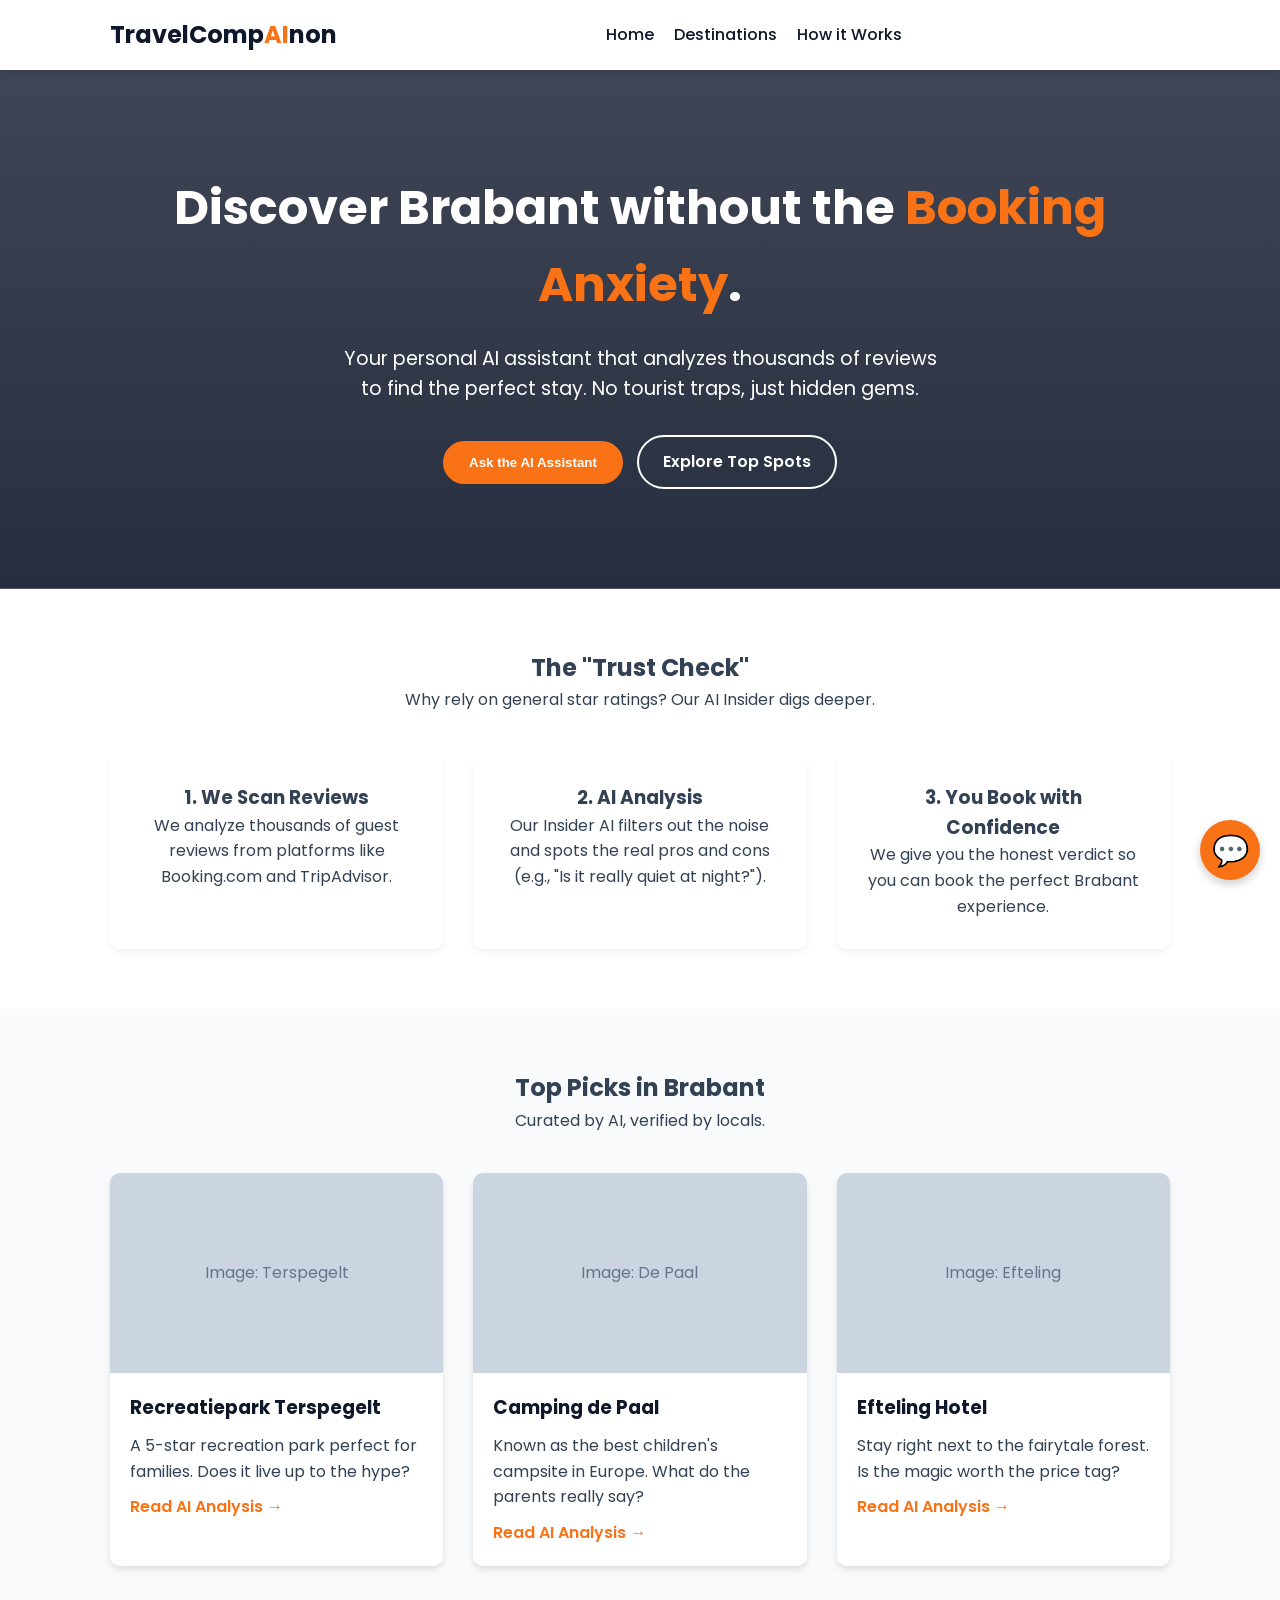
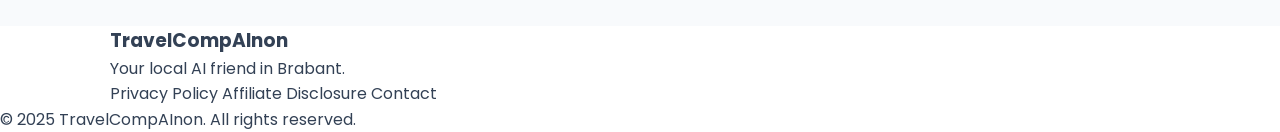
<file: index.html>
<!DOCTYPE html>
<html lang="en">
<head>
    <meta charset="UTF-8">
    <meta name="viewport" content="width=device-width, initial-scale=1.0">
    <meta name="description" content="TravelCompAInon: Your AI-powered travel assistant for North Brabant. We analyze thousands of reviews so you can book with confidence.">
    <title>TravelCompAInon | Your AI Guide to Brabant</title>
    <link rel="stylesheet" href="style.css">
    <link href="https://fonts.googleapis.com/css2?family=Poppins:wght@300;400;600;700&display=swap" rel="stylesheet">
</head>
<body>

    <nav class="navbar">
        <div class="container">
            <a href="index.html" class="logo">TravelComp<span>AI</span>non</a>
            <ul class="nav-links">
                <li><a href="index.html">Home</a></li>
                <li><a href="#destinations">Destinations</a></li>
                <li><a href="#how-it-works">How it Works</a></li>
            </ul>
            <div class="hamburger">
                <span class="bar"></span>
                <span class="bar"></span>
                <span class="bar"></span>
            </div>
        </div>
    </nav>

    <header class="hero">
        <div class="container hero-content">
            <h1>Discover Brabant without the <span class="highlight">Booking Anxiety</span>.</h1>
            <p>Your personal AI assistant that analyzes thousands of reviews to find the perfect stay. No tourist traps, just hidden gems.</p>
            <div class="cta-group">
                <button id="start-chat-btn" class="btn btn-primary">Ask the AI Assistant</button>
                <a href="#destinations" class="btn btn-secondary">Explore Top Spots</a>
            </div>
        </div>
    </header>

    <section id="how-it-works" class="section">
        <div class="container">
            <div class="section-header">
                <h2>The "Trust Check"</h2>
                <p>Why rely on general star ratings? Our AI Insider digs deeper.</p>
            </div>
            <div class="features-grid">
                <div class="feature-card">
                    <h3>1. We Scan Reviews</h3>
                    <p>We analyze thousands of guest reviews from platforms like Booking.com and TripAdvisor.</p>
                </div>
                <div class="feature-card">
                    <h3>2. AI Analysis</h3>
                    <p>Our Insider AI filters out the noise and spots the real pros and cons (e.g., "Is it really quiet at night?").</p>
                </div>
                <div class="feature-card">
                    <h3>3. You Book with Confidence</h3>
                    <p>We give you the honest verdict so you can book the perfect Brabant experience.</p>
                </div>
            </div>
        </div>
    </section>

    <section id="destinations" class="section bg-light">
        <div class="container">
            <div class="section-header">
                <h2>Top Picks in Brabant</h2>
                <p>Curated by AI, verified by locals.</p>
            </div>
            <div class="destinations-grid">
                <div class="card">
                    <div class="card-img-placeholder">Image: Terspegelt</div>
                    <div class="card-content">
                        <h3>Recreatiepark Terspegelt</h3>
                        <p>A 5-star recreation park perfect for families. Does it live up to the hype?</p>
                        <a href="terspegelt.html" class="btn-text">Read AI Analysis &rarr;</a>
                    </div>
                </div>
                
                <div class="card">
                    <div class="card-img-placeholder">Image: De Paal</div>
                    <div class="card-content">
                        <h3>Camping de Paal</h3>
                        <p>Known as the best children's campsite in Europe. What do the parents really say?</p>
                        <a href="#" class="btn-text">Read AI Analysis &rarr;</a>
                    </div>
                </div>

                <div class="card">
                    <div class="card-img-placeholder">Image: Efteling</div>
                    <div class="card-content">
                        <h3>Efteling Hotel</h3>
                        <p>Stay right next to the fairytale forest. Is the magic worth the price tag?</p>
                        <a href="#" class="btn-text">Read AI Analysis &rarr;</a>
                    </div>
                </div>
            </div>
        </div>
    </section>

    <footer>
        <div class="container footer-content">
            <div class="footer-brand">
                <h3>TravelCompAInon</h3>
                <p>Your local AI friend in Brabant.</p>
            </div>
            <div class="footer-links">
                <a href="#">Privacy Policy</a>
                <a href="#">Affiliate Disclosure</a>
                <a href="#">Contact</a>
            </div>
        </div>
        <div class="copyright">
            &copy; 2025 TravelCompAInon. All rights reserved.
        </div>
    </footer>

    <div class="chat-widget" id="chat-widget">
        <div class="chat-header">
            <span>Brabant Insider AI</span>
            <button id="close-chat">&times;</button>
        </div>
        <div class="chat-body" id="chat-body">
            <div class="message bot">
                Hi! I'm your Travel Companion. Ask me anything about Brabant hotels or activities!
            </div>
        </div>
        <div class="chat-input">
            <input type="text" placeholder="E.g., Is Terspegelt quiet?" id="user-input">
            <button id="send-btn">Send</button>
        </div>
    </div>

    <button class="chat-toggle" id="chat-toggle">💬</button>

    <script src="script.js"></script>
</body>
</html>
</file>
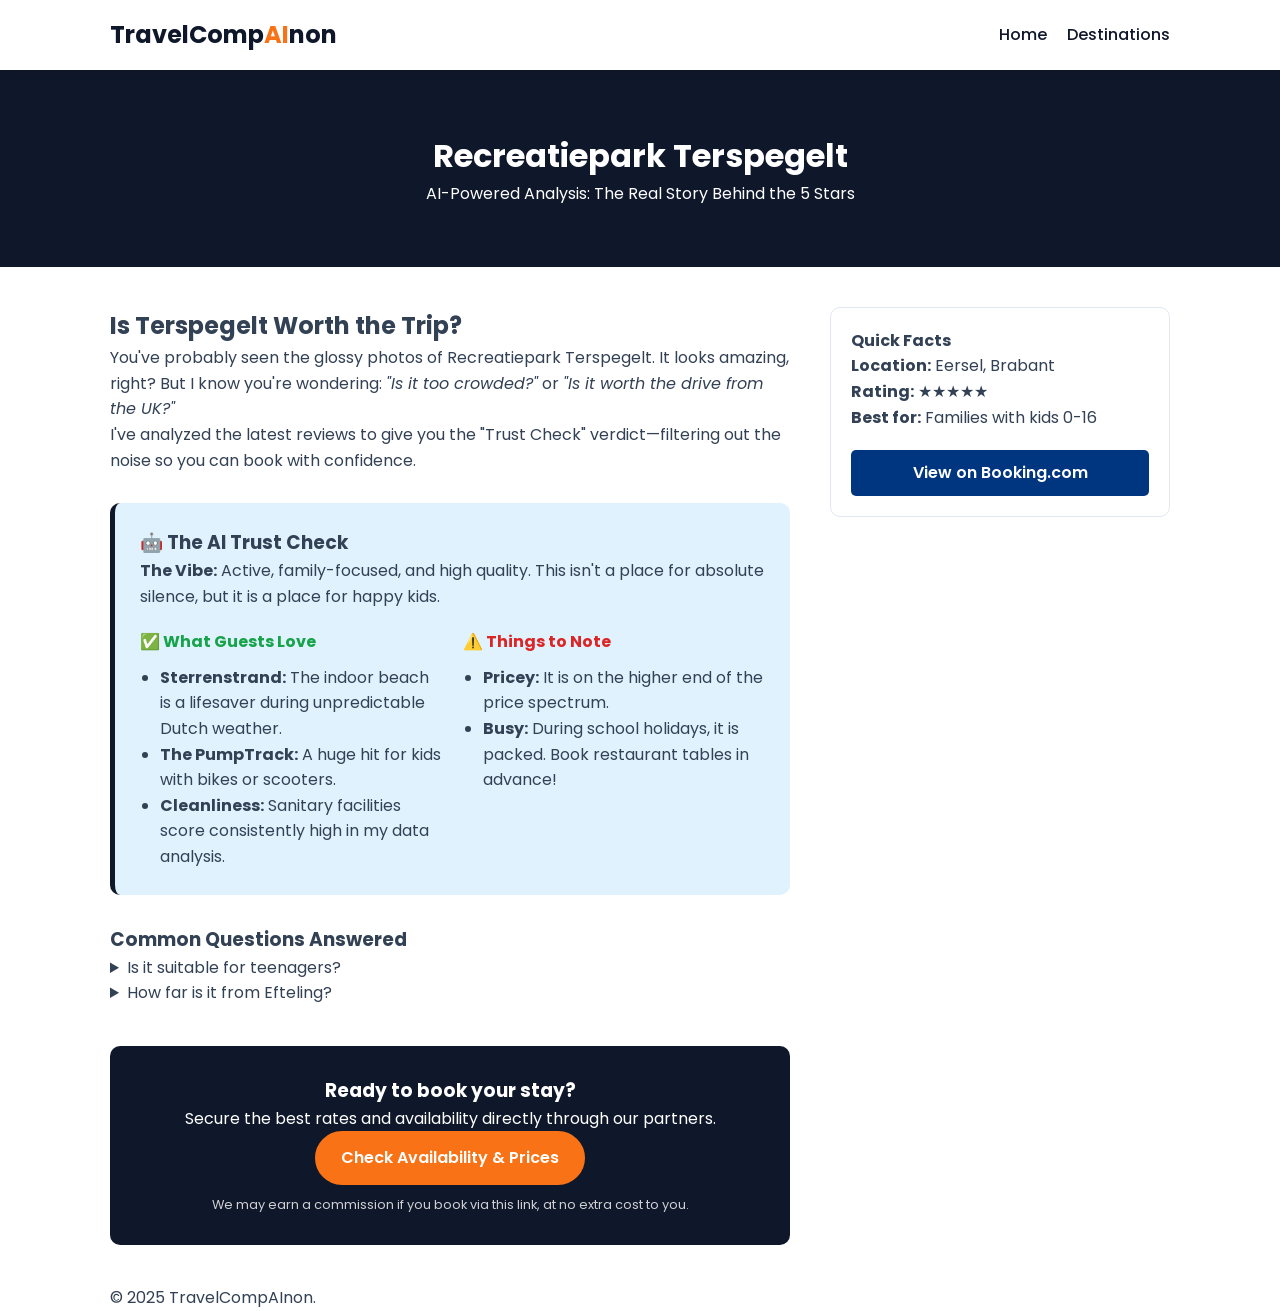
<file: terspegelt.html>
<!DOCTYPE html>
<html lang="en">
<head>
    <meta charset="UTF-8">
    <meta name="viewport" content="width=device-width, initial-scale=1.0">
    <meta name="description" content="Is Recreatiepark Terspegelt the right choice for you? Our AI analyzes hundreds of reviews to give you the honest truth about this 5-star park in Brabant.">
    <title>Recreatiepark Terspegelt: The Honest AI Review | TravelCompAInon</title>
    <link rel="stylesheet" href="style.css">
    <link href="https://fonts.googleapis.com/css2?family=Poppins:wght@300;400;600;700&display=swap" rel="stylesheet">
</head>
<body>

    <nav class="navbar">
        <div class="container">
            <a href="index.html" class="logo">TravelComp<span>AI</span>non</a>
            <ul class="nav-links">
                <li><a href="index.html">Home</a></li>
                <li><a href="index.html#destinations">Destinations</a></li>
            </ul>
        </div>
    </nav>

    <header class="page-header">
        <div class="container">
            <h1>Recreatiepark Terspegelt</h1>
            <p class="subtitle">AI-Powered Analysis: The Real Story Behind the 5 Stars</p>
        </div>
    </header>

    <div class="container content-wrapper">
        <main class="review-content">
            <section class="intro">
                <h2>Is Terspegelt Worth the Trip?</h2>
                <p>You've probably seen the glossy photos of Recreatiepark Terspegelt. It looks amazing, right? But I know you're wondering: <em>"Is it too crowded?"</em> or <em>"Is it worth the drive from the UK?"</em></p>
                <p>I've analyzed the latest reviews to give you the "Trust Check" verdict—filtering out the noise so you can book with confidence.</p>
            </section>

            <section class="ai-analysis box-highlight">
                <h3>🤖 The AI Trust Check</h3>
                <p><strong>The Vibe:</strong> Active, family-focused, and high quality. This isn't a place for absolute silence, but it is a place for happy kids.</p>
                
                <div class="pros-cons">
                    <div class="pros">
                        <h4>✅ What Guests Love</h4>
                        <ul>
                            <li><strong>Sterrenstrand:</strong> The indoor beach is a lifesaver during unpredictable Dutch weather.</li>
                            <li><strong>The PumpTrack:</strong> A huge hit for kids with bikes or scooters.</li>
                            <li><strong>Cleanliness:</strong> Sanitary facilities score consistently high in my data analysis.</li>
                        </ul>
                    </div>
                    <div class="cons">
                        <h4>⚠️ Things to Note</h4>
                        <ul>
                            <li><strong>Pricey:</strong> It is on the higher end of the price spectrum.</li>
                            <li><strong>Busy:</strong> During school holidays, it is packed. Book restaurant tables in advance!</li>
                        </ul>
                    </div>
                </div>
            </section>

            <section class="faq-section">
                <h3>Common Questions Answered</h3>
                <details>
                    <summary>Is it suitable for teenagers?</summary>
                    <p>Yes! Unlike many parks that focus only on toddlers, my analysis shows teens love "The Blob" and the chill-out spots specifically designed for them.</p>
                </details>
                <details>
                    <summary>How far is it from Efteling?</summary>
                    <p>It's about a 45-minute drive. Perfectly doable for a day trip!</p>
                </details>
            </section>

            <div class="cta-box">
                <h3>Ready to book your stay?</h3>
                <p>Secure the best rates and availability directly through our partners.</p>
                <a href="YOUR_AFFILIATE_LINK_HERE" target="_blank" class="btn btn-primary">Check Availability & Prices</a>
                <p class="small-text">We may earn a commission if you book via this link, at no extra cost to you.</p>
            </div>
        </main>

        <aside class="sidebar">
            <div class="sticky-widget">
                <h4>Quick Facts</h4>
                <ul>
                    <li><strong>Location:</strong> Eersel, Brabant</li>
                    <li><strong>Rating:</strong> ★★★★★</li>
                    <li><strong>Best for:</strong> Families with kids 0-16</li>
                </ul>
                <a href="YOUR_AFFILIATE_LINK_HERE" class="btn btn-full">View on Booking.com</a>
            </div>
        </aside>
    </div>

    <footer>
        <div class="container">
            <p>&copy; 2025 TravelCompAInon.</p>
        </div>
    </footer>
    
    <script src="script.js"></script>
</body>
</html>
</file>
<file: style.css>
/* Variables & Reset */
:root {
    --primary-color: #0f172a; /* Deep Blue - Trust */
    --accent-color: #f97316;  /* Orange - Companion/Dutch friendly */
    --text-color: #334155;
    --bg-light: #f8fafc;
    --white: #ffffff;
    --padding: 20px;
}

* {
    margin: 0;
    padding: 0;
    box-sizing: border-box;
}

body {
    font-family: 'Poppins', sans-serif;
    color: var(--text-color);
    line-height: 1.6;
    background-color: var(--white);
}

a { text-decoration: none; color: inherit; }
ul { list-style: none; }

/* Utilities */
.container {
    max-width: 1100px;
    margin: 0 auto;
    padding: 0 var(--padding);
}

.btn {
    display: inline-block;
    padding: 12px 24px;
    border-radius: 50px;
    font-weight: 600;
    cursor: pointer;
    transition: 0.3s;
}

.btn-primary {
    background-color: var(--accent-color);
    color: var(--white);
    border: 2px solid var(--accent-color);
}

.btn-primary:hover { background-color: #ea580c; }

.btn-secondary {
    background-color: transparent;
    color: var(--white);
    border: 2px solid var(--white);
    margin-left: 10px;
}

.btn-secondary:hover { background-color: var(--white); color: var(--primary-color); }

/* Navbar */
.navbar {
    background-color: var(--white);
    box-shadow: 0 2px 10px rgba(0,0,0,0.1);
    position: sticky;
    top: 0;
    z-index: 100;
}

.navbar .container {
    display: flex;
    justify-content: space-between;
    align-items: center;
    height: 70px;
}

.logo {
    font-size: 1.5rem;
    font-weight: 700;
    color: var(--primary-color);
}

.logo span { color: var(--accent-color); }

.nav-links { display: flex; gap: 20px; }
.nav-links li a { font-weight: 500; color: var(--primary-color); }
.nav-links li a:hover { color: var(--accent-color); }

/* Hero */
.hero {
    background: linear-gradient(rgba(15, 23, 42, 0.8), rgba(15, 23, 42, 0.9)), url('https://source.unsplash.com/1600x900/?forest,netherlands'); /* Placeholder bg */
    background-size: cover;
    background-position: center;
    color: var(--white);
    padding: 100px 0;
    text-align: center;
}

.hero h1 { font-size: 3rem; margin-bottom: 20px; }
.hero p { font-size: 1.2rem; margin-bottom: 30px; max-width: 600px; margin-left: auto; margin-right: auto; }
.highlight { color: var(--accent-color); }

/* Sections */
.section { padding: 60px 0; }
.bg-light { background-color: var(--bg-light); }
.section-header { text-align: center; margin-bottom: 40px; }

/* Features Grid */
.features-grid, .destinations-grid {
    display: grid;
    grid-template-columns: repeat(auto-fit, minmax(300px, 1fr));
    gap: 30px;
}

.feature-card {
    background: var(--white);
    padding: 30px;
    border-radius: 10px;
    box-shadow: 0 4px 6px rgba(0,0,0,0.05);
    text-align: center;
}

/* Destination Cards */
.card {
    background: var(--white);
    border-radius: 10px;
    overflow: hidden;
    box-shadow: 0 4px 6px rgba(0,0,0,0.1);
    transition: transform 0.3s;
}

.card:hover { transform: translateY(-5px); }

.card-img-placeholder {
    height: 200px;
    background-color: #cbd5e1;
    display: flex;
    align-items: center;
    justify-content: center;
    color: #64748b;
}

.card-content { padding: 20px; }
.card-content h3 { margin-bottom: 10px; color: var(--primary-color); }
.btn-text { color: var(--accent-color); font-weight: 600; margin-top: 10px; display: inline-block; }

/* Review Page Specifics */
.page-header {
    background-color: var(--primary-color);
    color: var(--white);
    padding: 60px 0;
    text-align: center;
}

.content-wrapper {
    display: grid;
    grid-template-columns: 2fr 1fr;
    gap: 40px;
    margin-top: 40px;
    margin-bottom: 40px;
}

.box-highlight {
    background-color: #e0f2fe; /* Light blue */
    padding: 25px;
    border-radius: 10px;
    margin: 30px 0;
    border-left: 5px solid var(--primary-color);
}

.pros-cons { display: flex; gap: 20px; margin-top: 20px; }
.pros, .cons { flex: 1; }
.pros h4 { color: #16a34a; margin-bottom: 10px; }
.cons h4 { color: #dc2626; margin-bottom: 10px; }
.pros ul, .cons ul { padding-left: 20px; list-style-type: disc; }

.cta-box {
    background-color: var(--primary-color);
    color: var(--white);
    padding: 30px;
    border-radius: 10px;
    text-align: center;
    margin-top: 40px;
}

.cta-box .small-text { font-size: 0.8rem; opacity: 0.8; margin-top: 10px; }

.sticky-widget {
    background: var(--white);
    padding: 20px;
    border: 1px solid #e2e8f0;
    border-radius: 10px;
    position: sticky;
    top: 90px;
}
.btn-full {
    display: block;
    background-color: #003580; /* Booking.com blueish */
    color: white;
    text-align: center;
    padding: 10px;
    border-radius: 5px;
    margin-top: 20px;
}

/* Chat Widget */
.chat-toggle {
    position: fixed;
    bottom: 20px;
    right: 20px;
    background: var(--accent-color);
    color: white;
    border: none;
    width: 60px;
    height: 60px;
    border-radius: 50%;
    font-size: 30px;
    cursor: pointer;
    box-shadow: 0 4px 10px rgba(0,0,0,0.2);
}

.chat-widget {
    position: fixed;
    bottom: 90px;
    right: 20px;
    width: 350px;
    height: 500px;
    background: white;
    border-radius: 15px;
    box-shadow: 0 5px 20px rgba(0,0,0,0.2);
    display: none; /* Hidden by default */
    flex-direction: column;
    z-index: 200;
}

.chat-header {
    background: var(--primary-color);
    color: white;
    padding: 15px;
    border-radius: 15px 15px 0 0;
    display: flex;
    justify-content: space-between;
}

.chat-body {
    flex: 1;
    padding: 15px;
    overflow-y: auto;
    background-color: #f1f5f9;
}

.message {
    background: white;
    padding: 10px;
    border-radius: 10px;
    margin-bottom: 10px;
    max-width: 80%;
    font-size: 0.9rem;
}

.message.bot { background: #e0f2fe; border-top-left-radius: 0; }
.message.user { background: var(--accent-color); color: white; margin-left: auto; border-top-right-radius: 0; }

.chat-input {
    padding: 10px;
    border-top: 1px solid #e2e8f0;
    display: flex;
}

.chat-input input { flex: 1; padding: 10px; border: 1px solid #ddd; border-radius: 5px; }
.chat-input button { padding: 10px; background: var(--primary-color); color: white; border: none; margin-left: 5px; border-radius: 5px; cursor: pointer; }

/* Mobile Responsiveness */
@media (max-width: 768px) {
    .hero h1 { font-size: 2rem; }
    .content-wrapper { grid-template-columns: 1fr; }
    .nav-links { display: none; } /* Simple hide for now, needs JS toggle */
    .pros-cons { flex-direction: column; }
}
</file>
